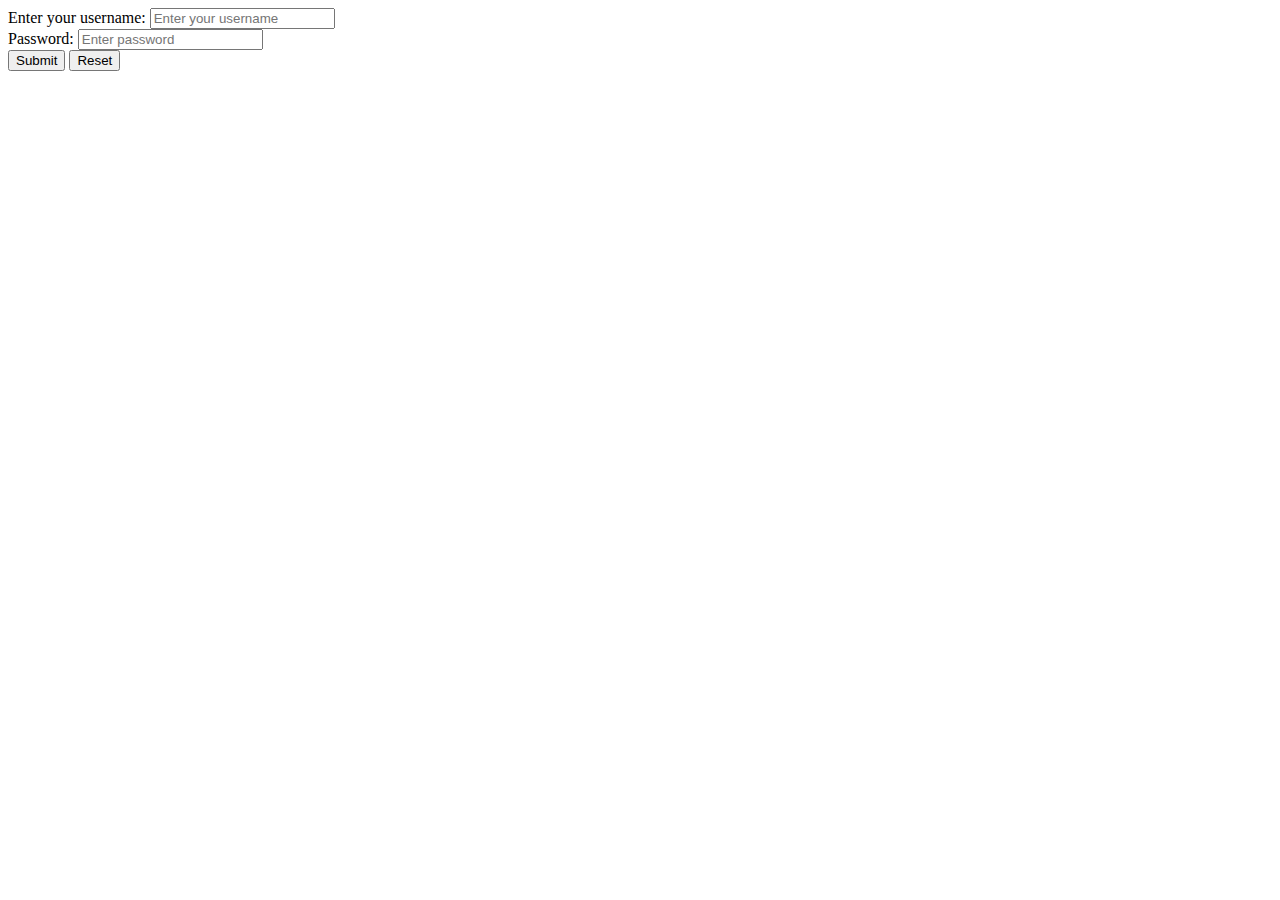
<file: forms/index.html>
<!DOCTYPE html>
<html lang="en">
<head>
    <meta charset="UTF-8">
    <meta name="viewport" content="width=device-width, initial-scale=1.0">
    <title>Forms</title>
</head>
<body>
    <form action="submit" method="post">
        <label for="Username">Enter your username: </label>
        <input type="text" id="Username" placeholder="Enter your username">
        <br>
        <label for="password">Password: </label>
        <input type="password" id="password" placeholder="Enter password">
        <br>
        <input type="submit" name="Submit" id="Submit" value="Submit">
        <input type="reset" name="Reset" id="Reset">
    </form>
    
</body>
</html>
</file>
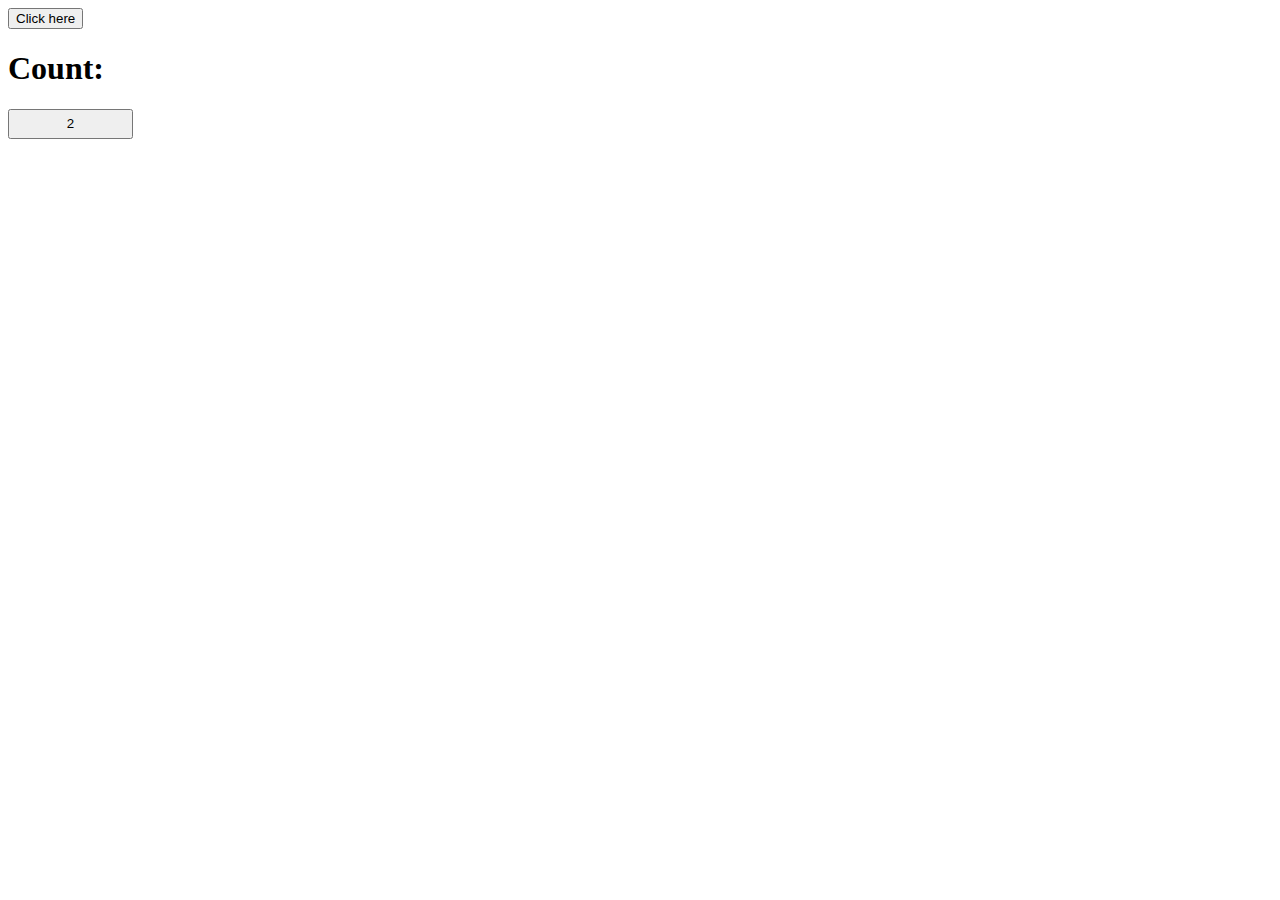
<file: lab-3/index.html>
<!DOCTYPE html>
<html lang="en">
<head>
    <meta charset="UTF-8">
    <meta name="viewport" content="width=device-width, initial-scale=1.0">
    <title>JS</title>
</head>
<body>
    <button> Click here</button>

    <h1>Count: </h1>
    <button style="height: 30px; width: 125px;"> 2 </button>

    <script src="Q1.js"></script>
</body>
</html>
</file>
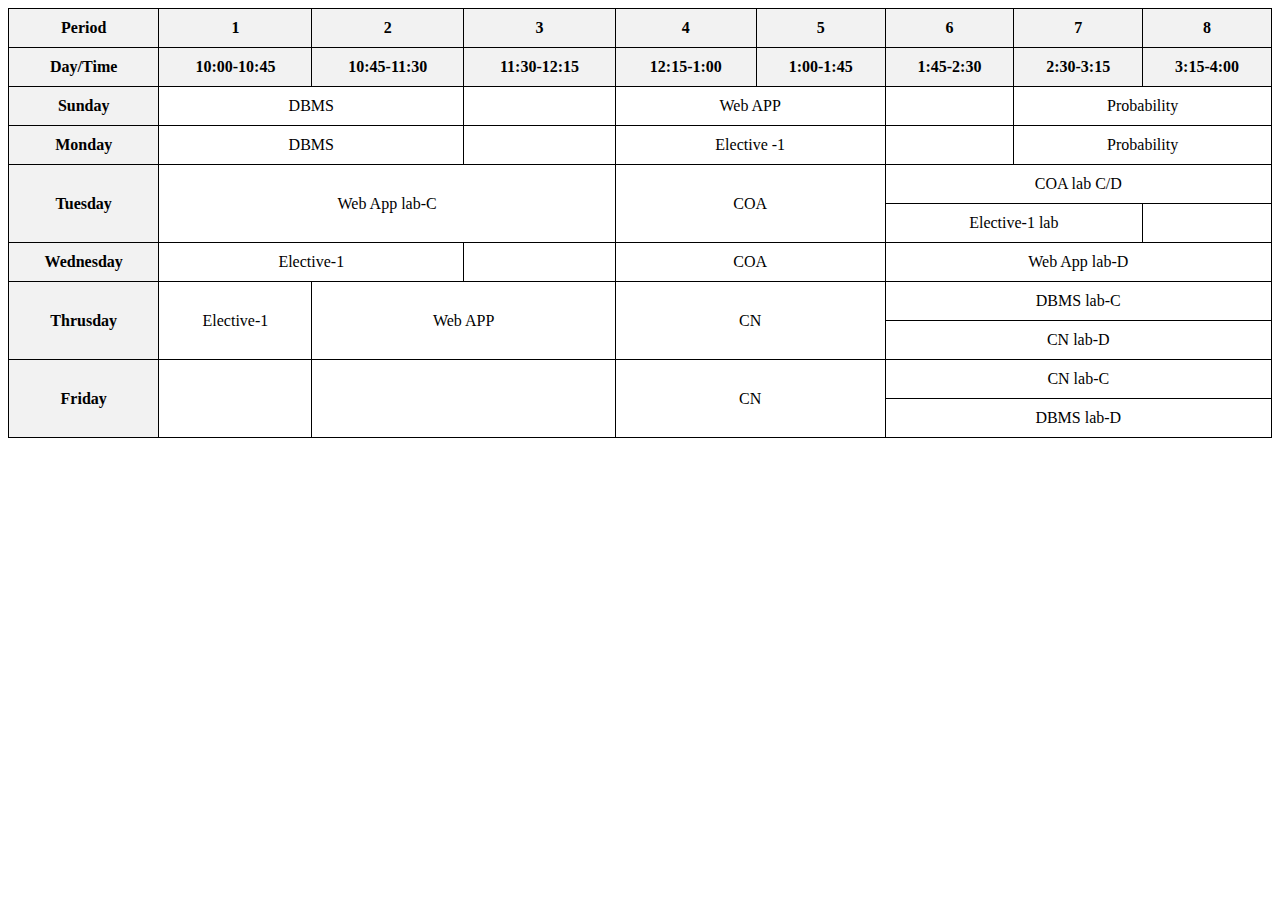
<file: Table-Routine/index.html>
<!DOCTYPE html>
<html lang="en">

<head>
    <meta charset="UTF-8">
    <meta name="viewport" content="width=device-width, initial-scale=1.0">
    <title>Website</title>
    <link rel="stylesheet" href="style.css">
</head>

<body>

    <table>
        <tr>
            <th>Period</th>
            <th>1</th>
            <th>2</th>
            <th>3</th>
            <th>4</th>
            <th>5</th>
            <th>6</th>
            <th>7</th>
            <th>8</th>
        </tr>
        <tr>
            <th>Day/Time</th>
            <th>10:00-10:45</th>
            <th>10:45-11:30</th>
            <th>11:30-12:15</th>
            <th>12:15-1:00</th>
            <th>1:00-1:45</th>
            <th>1:45-2:30</th>
            <th>2:30-3:15</th>
            <th>3:15-4:00</th>
        </tr>
        <tr>
            <th>Sunday</th>
            <td colspan="2">DBMS</td>
            <td></td>
            <td colspan="2">Web APP</td>
            <td></td>
            <td colspan="2">Probability</td>
        </tr>
        <tr>
            <th>Monday</th>
            <td colspan="2">DBMS</td>
            <td></td>
            <td colspan="2">Elective -1</td>
            <td></td>
            <td colspan="2">Probability</td>
        </tr>
        <tr>
            <th rowspan="2">Tuesday</th>
            <td colspan="3" rowspan="2">Web App lab-C</lab-C></td>
            <td colspan="2" rowspan="2">COA</td>
            <td colspan="3">COA lab C/D</td>
        </tr>
        <tr>
            
            <td colspan="2">Elective-1 lab</td>
            <td></td>
        </tr>
        <tr>
            <th>Wednesday</th>
            <td colspan="2">Elective-1</td>
            <td></td>
            <td colspan="2">COA</td>
            <td colspan="3">Web App lab-D</td>
        </tr>
        <tr>
            <th rowspan="2">Thrusday</th>
            <td rowspan="2">Elective-1</td>
            <td rowspan="2" colspan="2">Web APP</td>
            <td rowspan="2" colspan="2">CN</td>
            <td colspan="3">DBMS lab-C</td>
        </tr>
        <tr>
            <td colspan="3">CN lab-D</td>
        </tr>
        <tr>
            <th rowspan="2">Friday</th>
            <td rowspan="2"></td>
            <td rowspan="2" colspan="2"></td>
            <td rowspan="2" colspan="2">CN</td>
            <td colspan="3">CN lab-C</td>
        </tr>
        <tr>
            <td colspan="3">DBMS lab-D</td>
        </tr>


    </table>
</body>

</html>
</file>
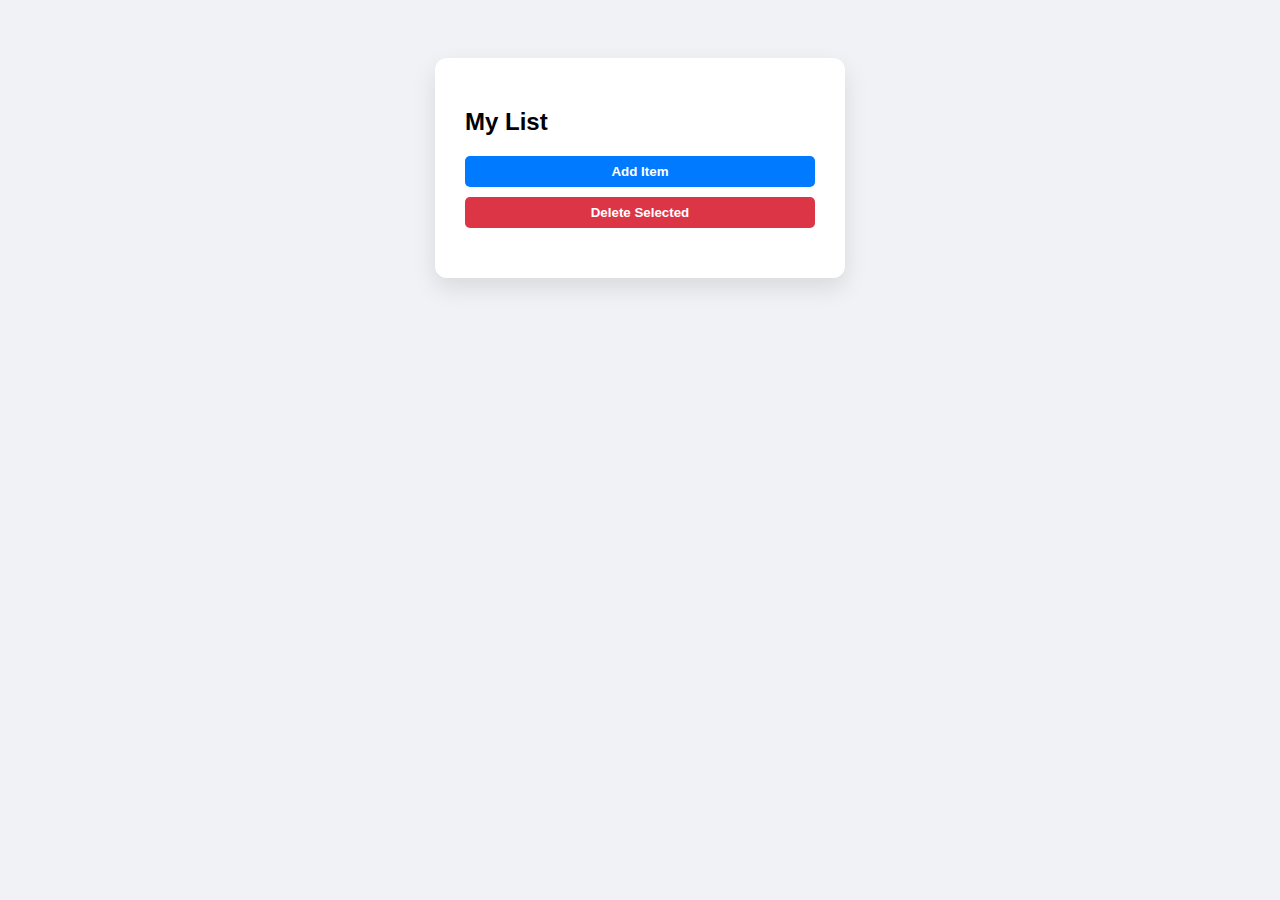
<file: lab-3/Q1/index.html>
<!DOCTYPE html>
<html lang="en">
<head>
    <meta charset="UTF-8">
    <title>Clean Task Manager</title>
    <link rel="stylesheet" href="style.css">
</head>
<body>

    <div class="container">
        <h2>My List</h2>
        
        <div class="main-controls">
            <button id="showInputBtn" onclick="toggleInput(true)">Add Item</button>
            <button onclick="removeSelected()" class="delete-btn">Delete Selected</button>
        </div>

        <div id="inputArea" class="hidden">
            <input type="text" id="itemInput" placeholder="Enter item name...">
            <button onclick="saveItem()" class="save-btn">Save</button>
            <button onclick="toggleInput(false)" class="cancel-btn">Cancel</button>
        </div>

        <ul id="myList"></ul>
    </div>

    <script src="script.js"></script>
</body>
</html>
</file>
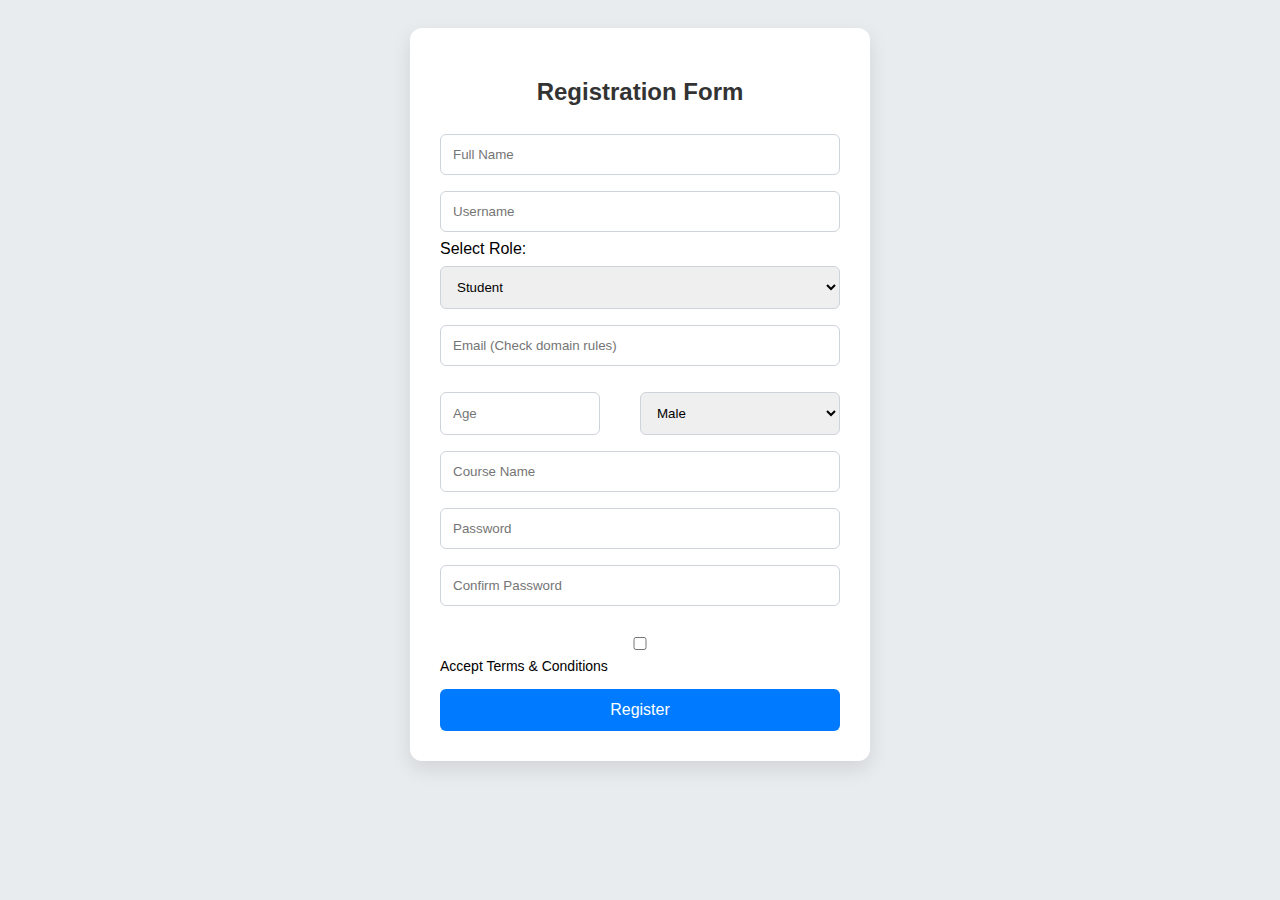
<file: lab-3/Q2/index.html>
<!DOCTYPE html>
<html lang="en">
<head>
    <meta charset="UTF-8">
    <meta name="viewport" content="width=device-width, initial-scale=1.0">
    <title>Registration Form</title>
    <link rel="stylesheet" href="style.css">
</head>
<body>

    <div class="form-card">
        <h2>Registration Form</h2>
        <form id="regForm">
            <input type="text" id="fullName" placeholder="Full Name" required>

            <input type="text" id="username" placeholder="Username" required>

            <label for="role">Select Role:</label>
            <select id="role">
                <option value="Student">Student</option>
                <option value="Teacher">Teacher</option>
            </select>

            <input type="email" id="email" placeholder="Email (Check domain rules)" required>
            <span id="emailError" class="error-msg"></span>

            <div class="row">
                <input type="number" id="age" placeholder="Age" required style="width: 40%;">
                <select id="gender" style="width: 50%;">
                    <option value="Male">Male</option>
                    <option value="Female">Female</option>
                    <option value="Other">Other</option>
                </select>
            </div>

            <input type="text" id="course" placeholder="Course Name" required>

            <input type="password" id="password" placeholder="Password" required>
            <input type="password" id="confirmPass" placeholder="Confirm Password" required>
            <span id="passError" class="error-msg"></span>

            <div class="terms">
                <input type="checkbox" id="terms" required>
                <label for="terms">Accept Terms & Conditions</label>
            </div>

            <button type="submit">Register</button>
        </form>
    </div>

    <script src="script.js"></script>
</body>
</html>
</file>
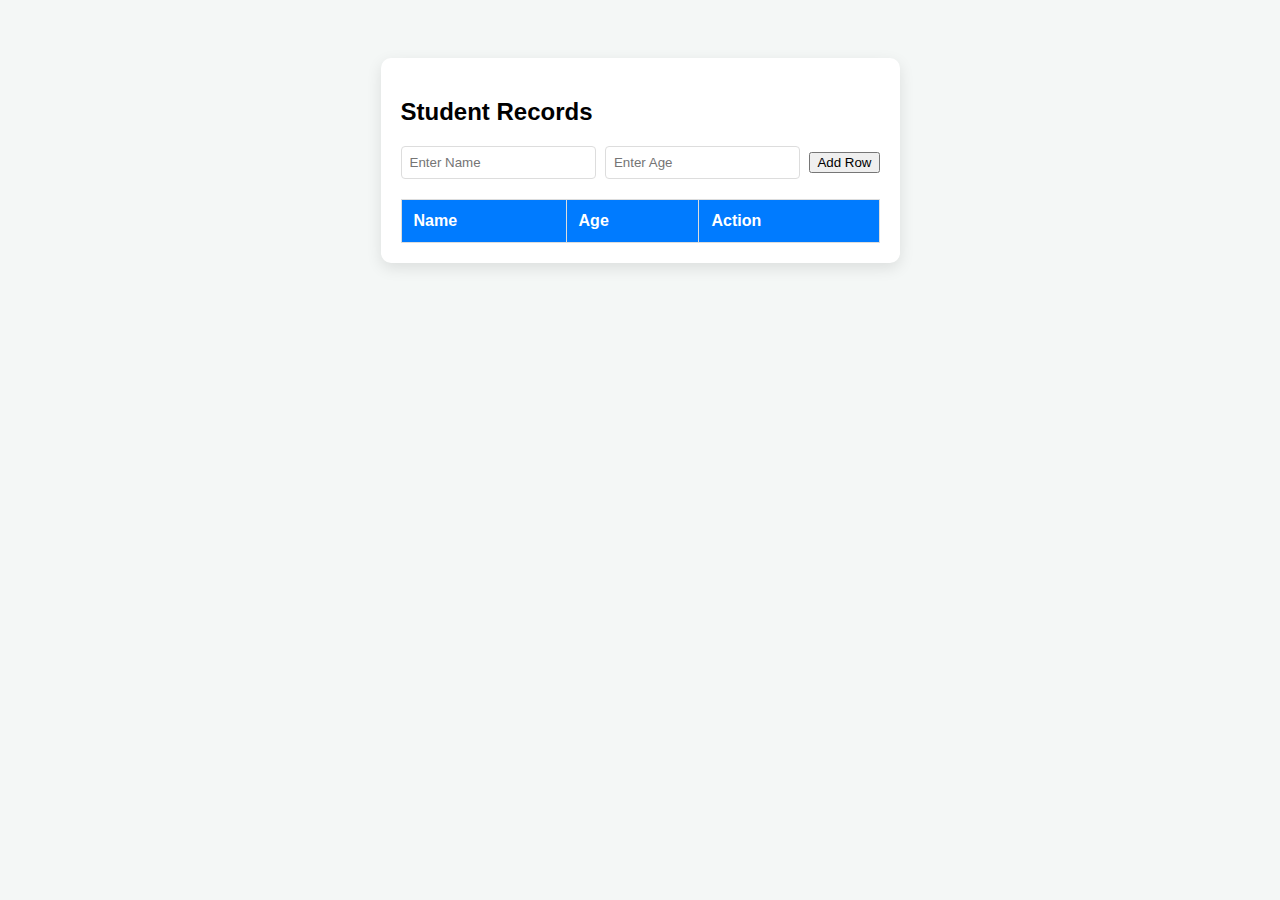
<file: lab-3/Q3/index.html>
<!DOCTYPE html>
<html lang="en">
<head>
    <meta charset="UTF-8">
    <title>Dynamic Table</title>
    <link rel="stylesheet" href="style.css">
</head>
<body>

    <div class="container">
        <h2>Student Records</h2>
        
        <div class="controls">
            <input type="text" id="nameInput" placeholder="Enter Name">
            <input type="text" id="ageInput" placeholder="Enter Age">
            <button onclick="addRow()">Add Row</button>
        </div>

        <table id="myTable">
            <thead>
                <tr>
                    <th>Name</th>
                    <th>Age</th>
                    <th>Action</th>
                </tr>
            </thead>
            <tbody id="tableBody">
                </tbody>
        </table>
    </div>

    <script src="script.js"></script>
</body>
</html>
</file>
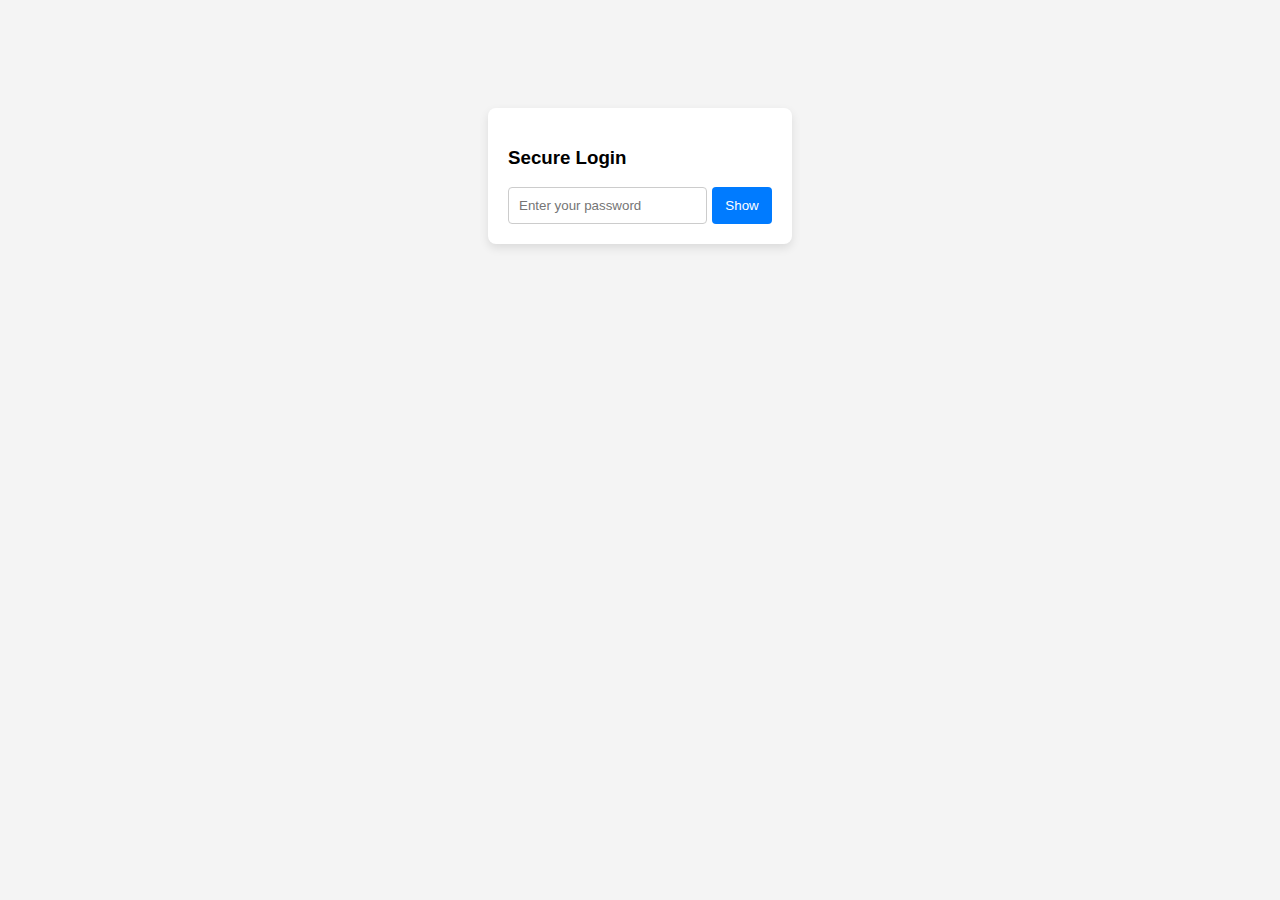
<file: lab-3/Q5/index.html>
<!DOCTYPE html>
<html lang="en">
<head>
    <meta charset="UTF-8">
    <title>Show/Hide Password</title>
    <link rel="stylesheet" href="style.css">
</head>
<body>

    <div class="container">
        <h3>Secure Login</h3>
        <div class="input-group">
            <input type="password" id="passField" placeholder="Enter your password">
            <button id="toggleBtn" onclick="togglePassword()">Show</button>
        </div>
    </div>

    <script src="script.js"></script>
</body>
</html>
</file>
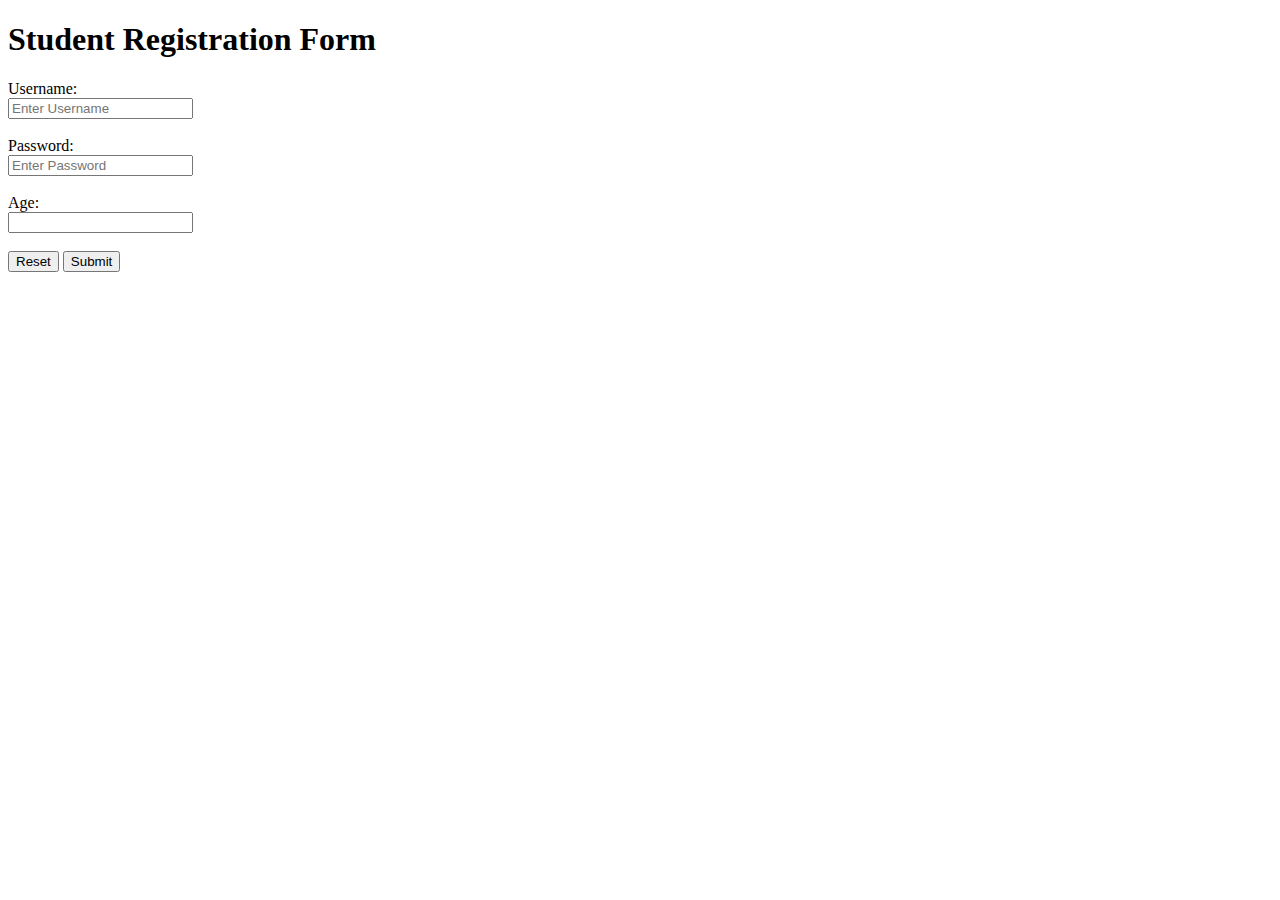
<file: forms/form.html>
<!DOCTYPE html>
<html lang="en">
<head>
    <meta charset="UTF-8">
    <meta name="viewport" content="width=device-width, initial-scale=1.0">
    <title>Forms</title>
</head>
<body>
    <h1>Student Registration Form</h1>
    <form action="" method="post">
        <label for="username">Username: </label><br>
        <input type="text" required pattern="[A-Za-z\s]{3,50}" id="username" placeholder="Enter Username">
        <br><br>
        <label for="password">Password: </label><br>
        <input type="password" id="password" placeholder="Enter Password">
        <br><br>
        <label for="age">Age:</label><br>
        <input type="number" name="age" id="age">
        <br><br>

        <label for=""></label>
        <input type="reset" id="reset">
        <input type="submit" id="submit">
    </form>
    <br>
    
</body>
</html>
</file>
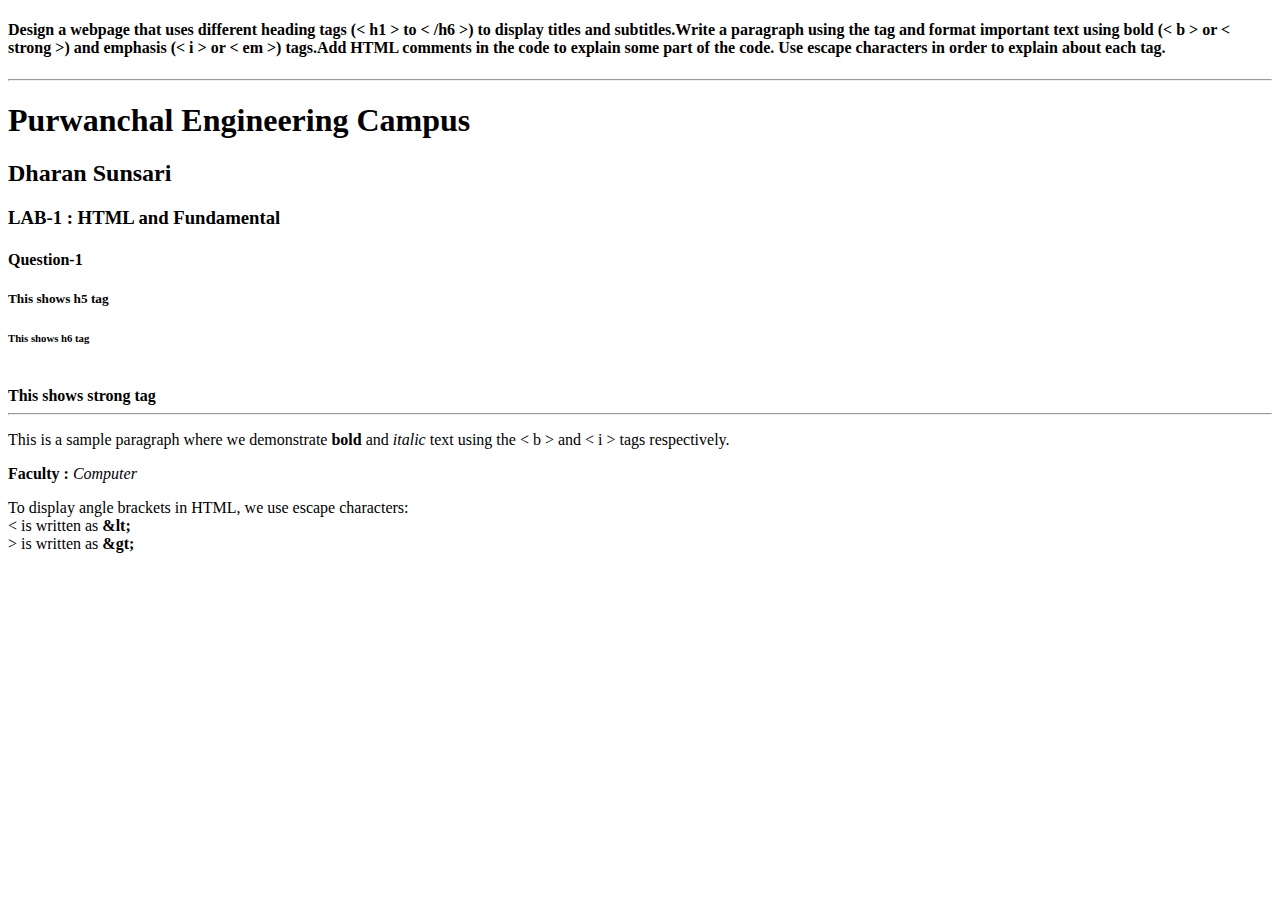
<file: lab-1/1.htm>
<!DOCTYPE html>
<html lang="en">

<head>
    <meta charset="UTF-8">
    <meta name="viewport" content="width=device-width, initial-scale=1.0">
    <title>Lab-1</title>
</head>

<body>
    <header>
        <!-- Main heading of the webpage -->
        <h4>Design a webpage that uses different heading tags (&lt h1 &gt to &lt /h6 &gt) to display titles and
            subtitles.Write a paragraph using the tag and format important text using bold (&lt b &gt or &lt strong &gt)
            and emphasis (&lt i &gt or &lt em &gt) tags.Add HTML comments in the code to explain some part of the code.
            Use escape characters in order to explain about each tag.</h4>
        <hr>
    </header>
    <!-- Subheadings using different heading tags -->
    <h1>Purwanchal Engineering Campus </h1>
    <h2>Dharan Sunsari</h2>
    <h3>LAB-1 : HTML and Fundamental</h3>
    <h4>Question-1 </h4>
    <h5>This shows h5 tag</h5>
    <h6>This  shows h6 tag</h6>
    <br>
    <strong>This  shows strong tag </strong>
    <hr>

    <!-- Paragraph demonstrating the use of strong and emphasis tags -->
    <p>This is a sample paragraph where we demonstrate <b>bold</b> and <i>italic</i> text using the &lt b &gt and &lt i
        &gt tags respectively.</p>
    <b>Faculty : </b> <i>Computer</i>

    <!-- Explanation of escape characters for angle brackets -->
    <p>
        To display angle brackets in HTML, we use escape characters:
        <br>
        &lt; is written as <strong>&amp;lt;</strong><br>
        &gt; is written as <strong>&amp;gt;</strong>
    </p>
</body>

</html>
</file>
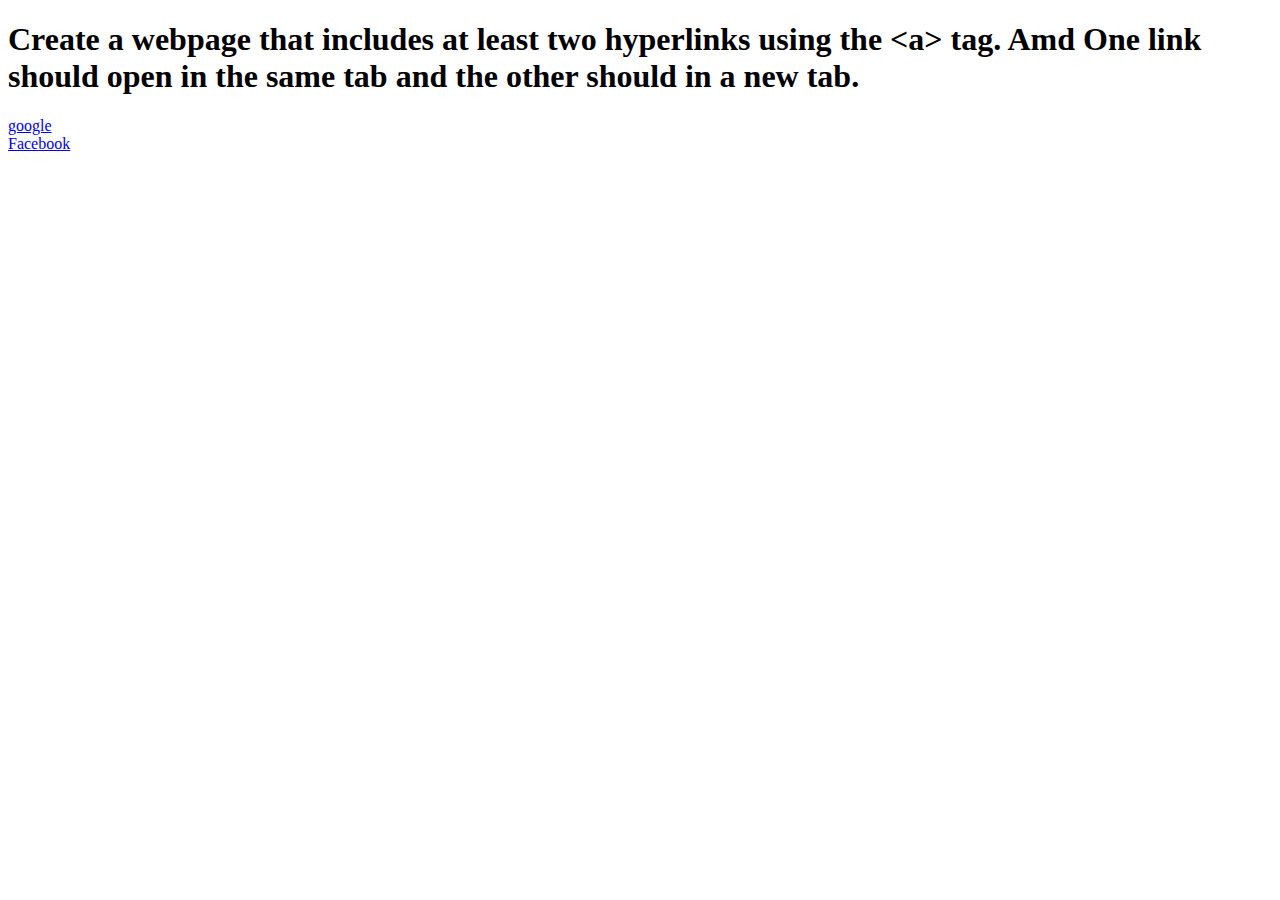
<file: lab-1/2.htm>
<!DOCTYPE html>
<html lang="en">
<head>
    <meta charset="UTF-8">
    <meta name="viewport" content="width=device-width, initial-scale=1.0">
    <title>Lab-2</title>
</head>
<body>
    <h1>Create a webpage that includes at least two hyperlinks using the &lt;a&gt; tag. Amd One link should open in the same tab and the other should in a new tab.</h1>
    <div>
        <!-- href attribute is used to specify the URL of the page the link goes to. -->
        <!-- target attribute is used to specify where to open the linked document. _self opens the link in the same tab, while _blank opens it in a new tab. rel="noopener" is used for security reasons when using target="_blank". -->
        <a href="https://www.google.com" target="_self">google</a>
    </div>
    <div>
        <a href="https://www.facebook.com" target="_blank" rel="noopener">Facebook</a>
    </div>
</body>
</html>
</file>
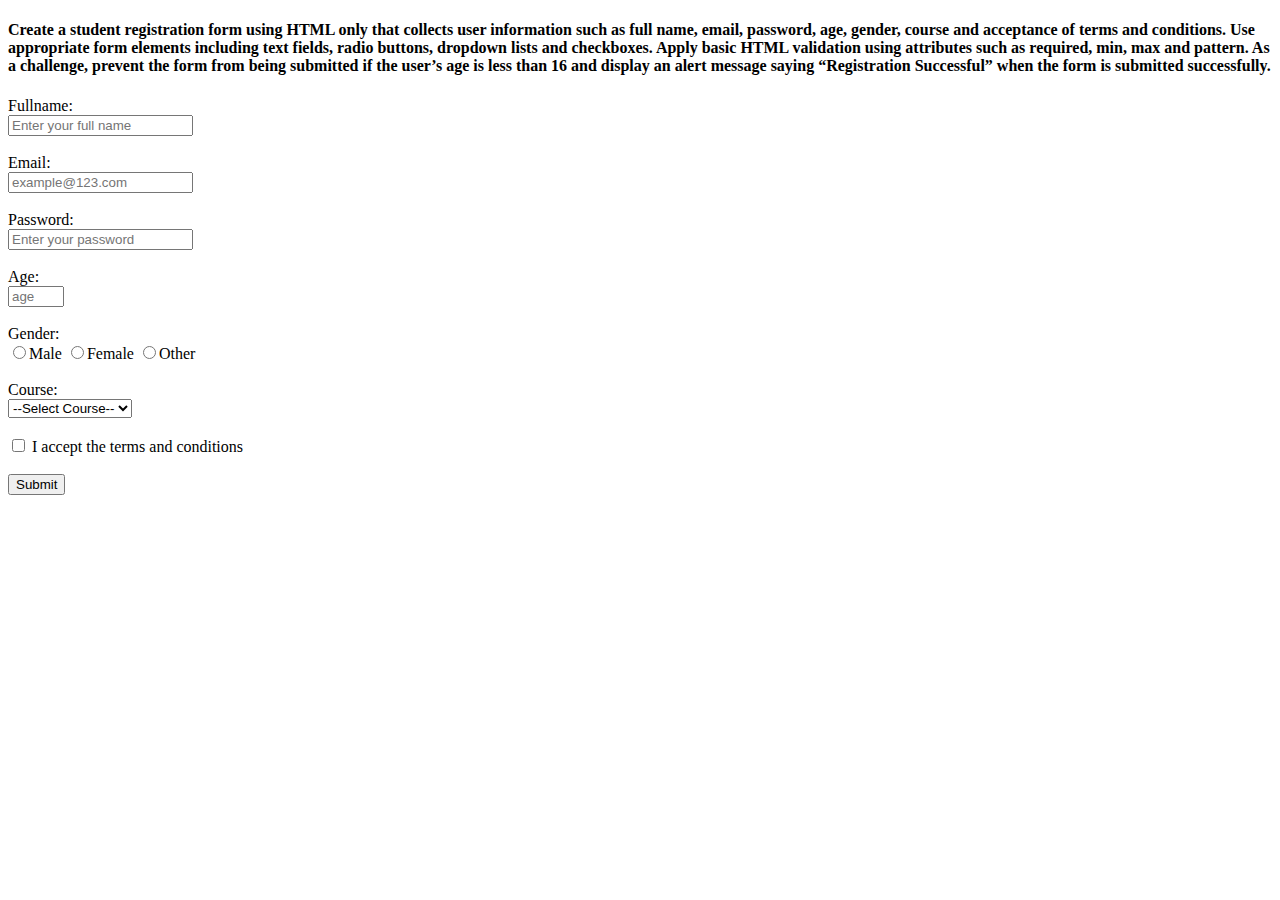
<file: lab-1/3.htm>
<!DOCTYPE html> 
<html lang="en">

<head>
    <meta charset="UTF-8">
    <meta name="viewport" content="width=device-width, initial-scale=1.0">
    <title>Lab-3</title>
</head>

<body>
    <h4>Create a student registration form using HTML only that collects
        user information such as full name, email, password, age, gender,
        course and acceptance of terms and conditions. Use appropriate
        form elements including text fields, radio buttons, dropdown lists
        and checkboxes. Apply basic HTML validation using attributes
        such as required, min, max and pattern. As a challenge, prevent
        the form from being submitted if the user’s age is less than 16 and
        display an alert message saying “Registration Successful” when
        the form is submitted successfully.</h4>

    <!-- onSubmit attribute in form tag calls the validateForm() function to validate the form before submission. -->
    <form method="post" onsubmit="return validateForm()">

        <!-- for and id is used to associate the label with the input field. id attribute in input should match the for attribute in label. pattern attribute is used for basic validation. required attribute makes the field mandatory. -->
        <label for="fullname">Fullname:</label><br>
        <input type="text" id="fullname" name="fullname" pattern="[A-Za-z\s]+" required
            placeholder="Enter your full name"><br><br>
        <label for="email">Email:</label><br>
        <input type="email" id="email" name="email" pattern="[a-z0-9._%+-]+@[a-z0-9.-]+\.[a-z]{2,}$" required
            placeholder="example@123.com"><br><br>
        <label for="password">Password:</label><br>
        <input type="password" id="password" name="password" pattern=".{6,}" required
            placeholder="Enter your password"><br><br>
        <label for="age">Age:</label><br>
        <input type="number" id="age" name="age" min="16" max="60" required placeholder="age"><br><br>
        <label>Gender:</label><br>

        <!-- radio buttons are used for selecting one option from multiple choices. -->
        <label><input type="radio" name="gender" value="male" required>Male</label>
        <label><input type="radio" name="gender" value="female">Female</label>
        <label><input type="radio" name="gender" value="other">Other</label><br><br>

        <label for="course">Course:</label><br>
        <!-- select is used to create a dropdown list. -->
        <select id="course" name="course" required>
            <option value="">--Select Course--</option>
            <option>BE Computer</option>
            <option>BE Civil</option>
            <option>BE Electrical</option>
            <option>BE Mechanical</option>
            <option>BE Electronics</option>
        </select><br><br>
        <!-- checkbox is used for selecting multiple options. -->
        <input type="checkbox" id="terms" name="terms" required>
        <label for="terms">I accept the terms and conditions</label><br><br>
        <input type="submit" value="Submit">
    </form>
    <script>
        function validateForm() {
            let age = parseInt(document.getElementById("age").value);
            if (age < 16 || age > 60) {
                alert("Age must be at least 16 and less than 60");
                return false;
            }
            alert("Registration Successful");
            return true;
        }

    </script>

</body>

</html>
</file>
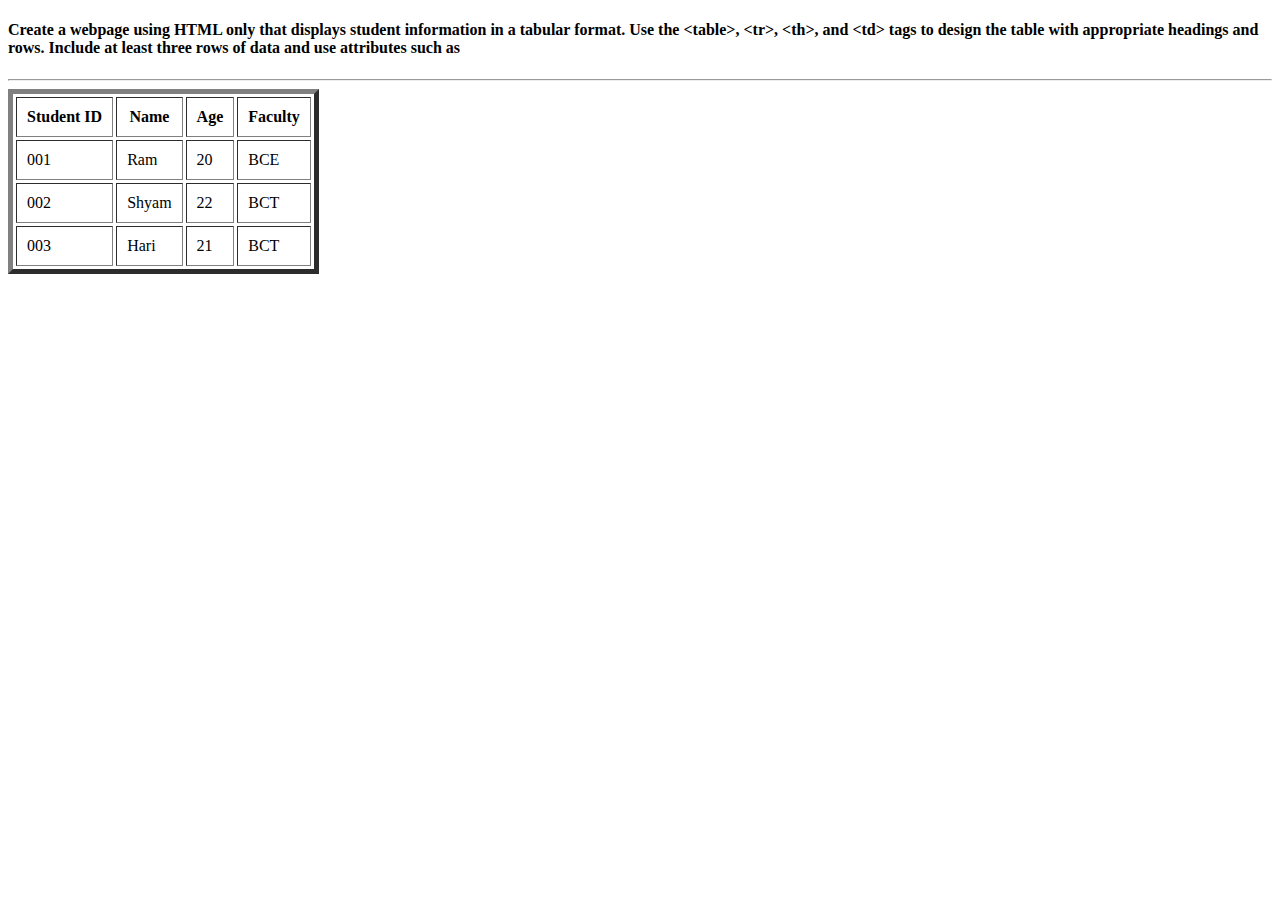
<file: lab-1/5.htm>
<!DOCTYPE html>
<html lang="en">

<head>
    <meta charset="UTF-8">
    <meta name="viewport" content="width=device-width, initial-scale=1.0">
    <title>Lab-5</title>
</head>

<body>
    <h4>Create a webpage using HTML only that displays student
        information in a tabular format. Use the &lt;table&gt;, &lt;tr&gt;, &lt;th&gt;, and
        &lt;td&gt; tags to design the table with appropriate headings and rows.
        Include at least three rows of data and use attributes such as
    </h4>
    <hr>
    <!-- border is used to set the border width of the table, cellpadding is used to set the space between the cell content and cell border, and cellspacing is used to set the space between individual table cells. -->
    <!-- tr is used to define a row in the table, th is used to define a header cell in the table, and td is used to define a standard data cell in the table. -->

    <table border="5" cellpadding="10" cellspacing="3">
        <tr>
            <th>Student ID</th>
            <th>Name</th>
            <th>Age</th>
            <th>Faculty</th>
        </tr>
        <tr>
            <td>001</td>
            <td>Ram</td>
            <td>20</td>
            <td>BCE</td>
        </tr>
        <tr>
            <td>002</td>
            <td>Shyam</td>
            <td>22</td>
            <td>BCT</td>
        </tr>
        <tr>
            <td>003</td>
            <td>Hari</td>
            <td>21</td>
            <td>BCT</td>
        </tr>
</body>

</html>
</file>
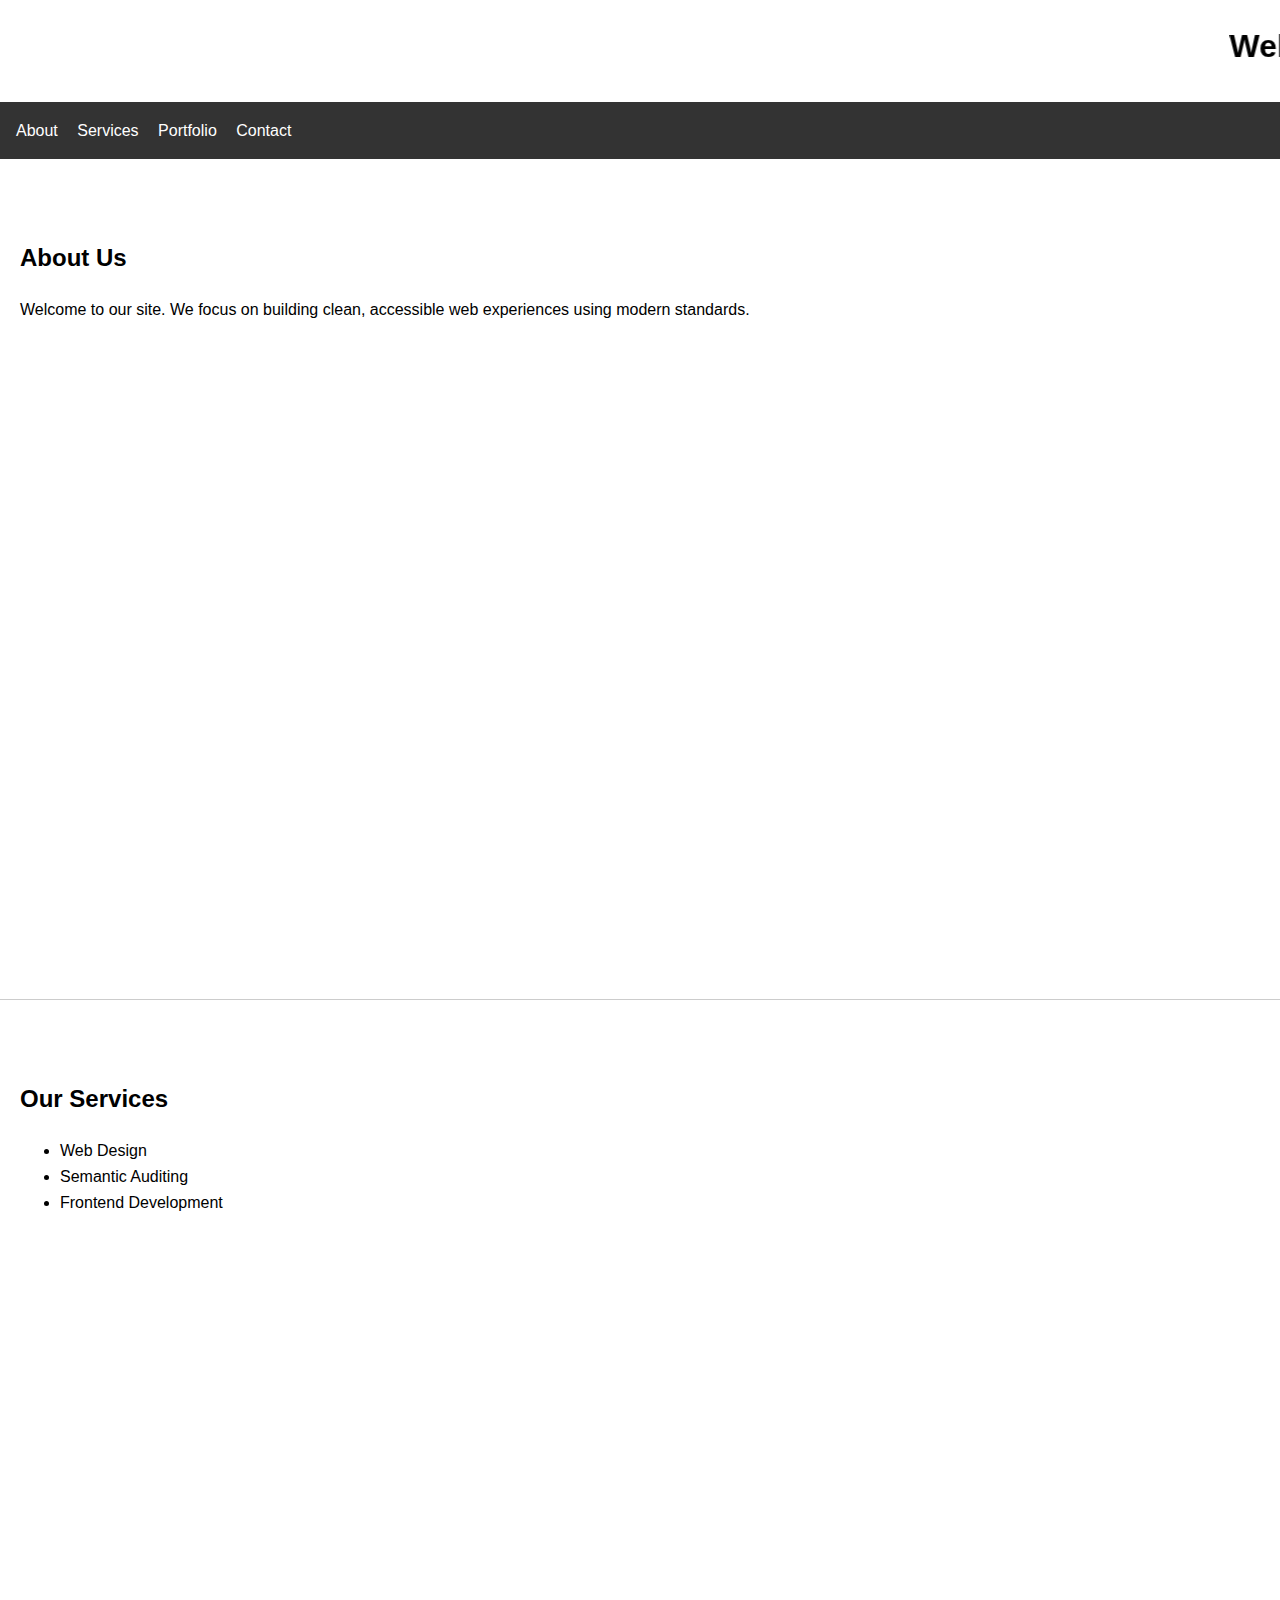
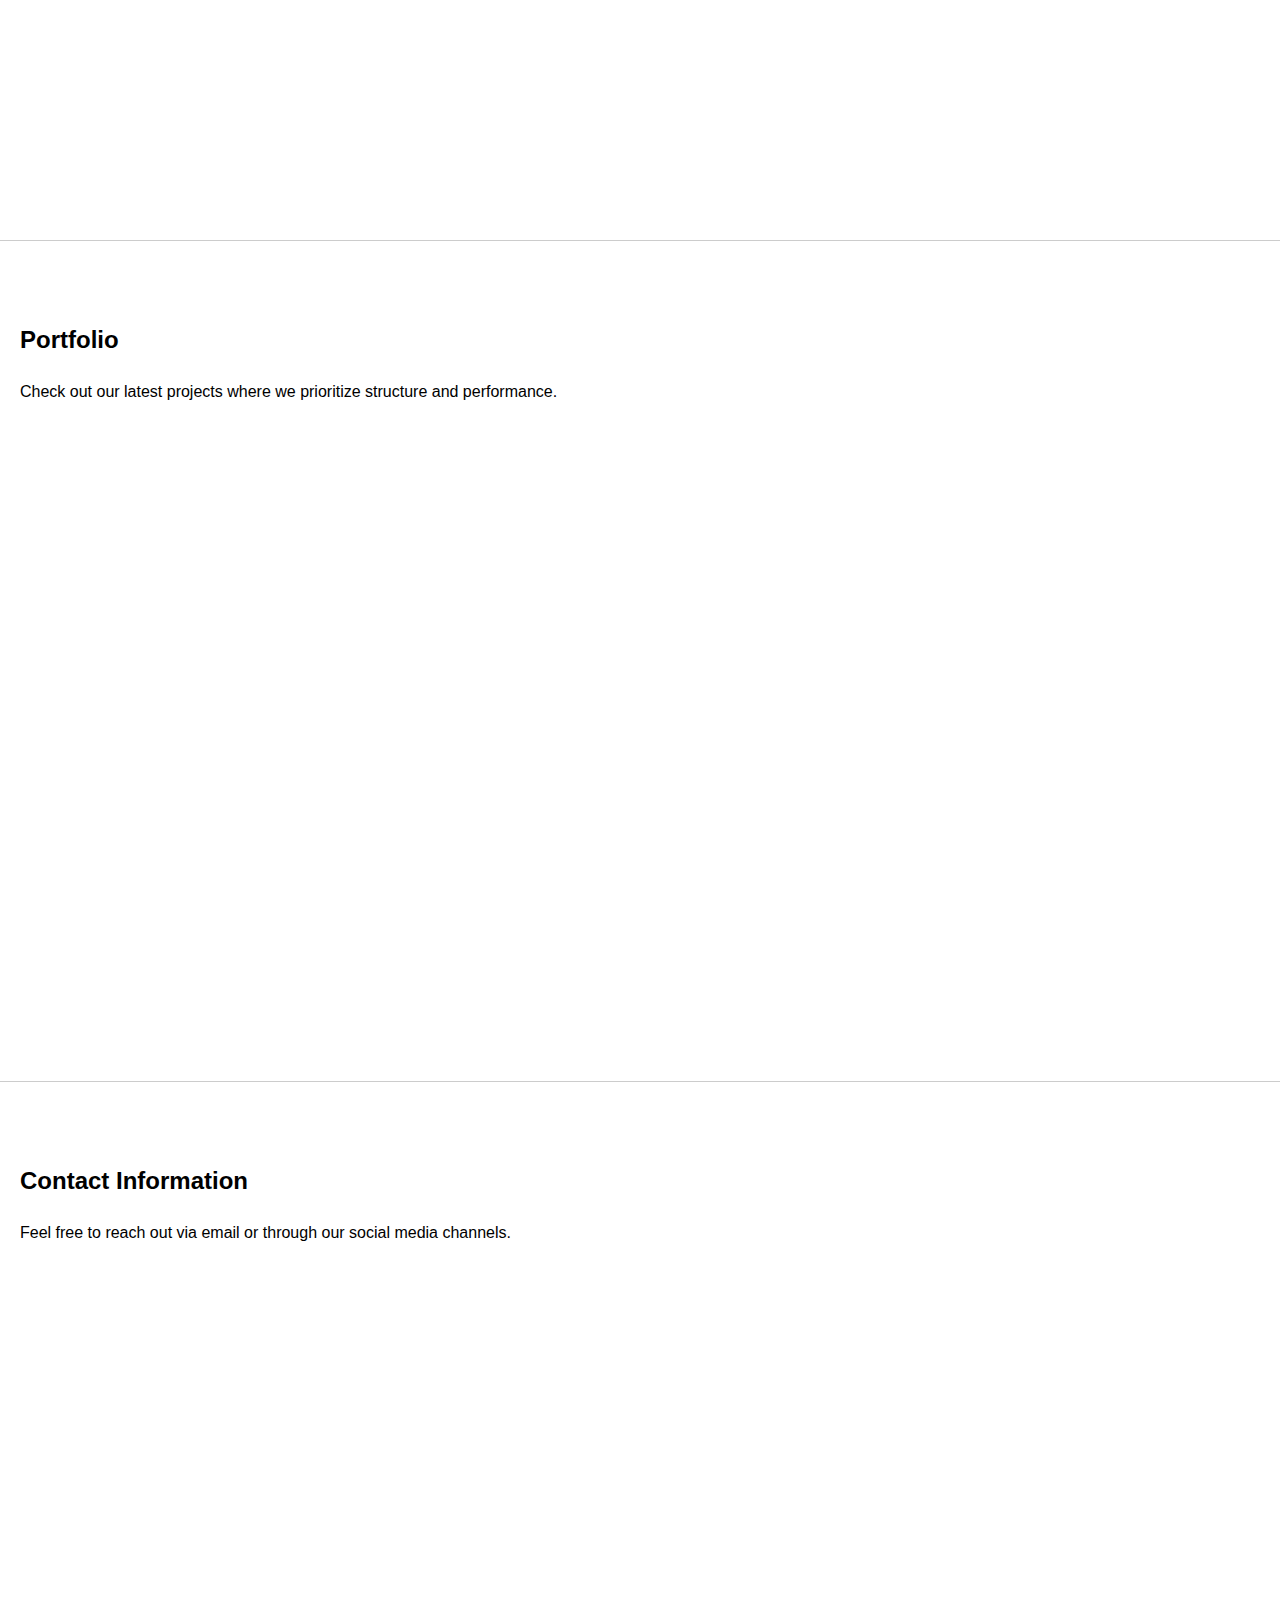
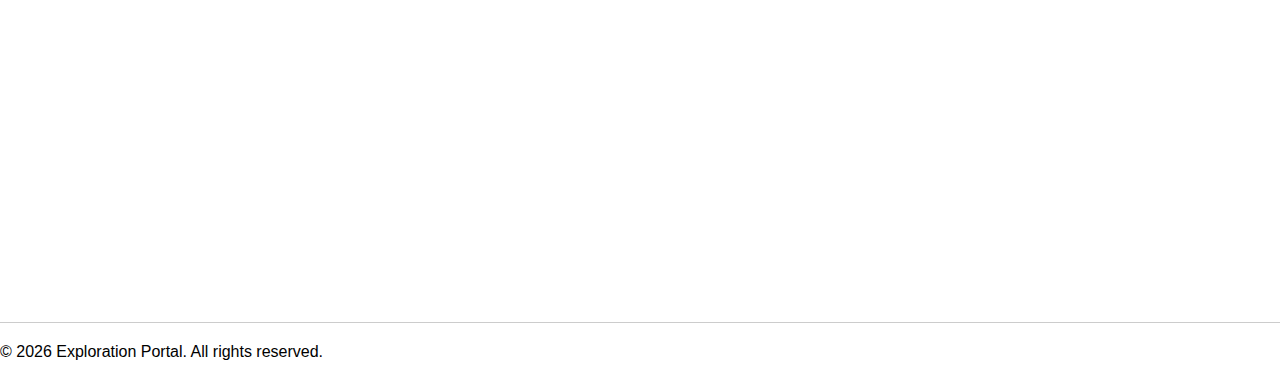
<file: lab-1/6.htm>
<!DOCTYPE html>
<html lang="en">
<head>
    <meta charset="UTF-8">
    <meta name="viewport" content="width=device-width, initial-scale=1.0">
    <title>Lab-6</title>
    <style>
        /* Adding smooth scrolling for a better user experience */
        html {
            scroll-behavior: smooth;
        }
        body {
            font-family: sans-serif;
            line-height: 1.6;
            margin: 0;
            padding: 0;
        }
        section {
            padding: 60px 20px;
            height: 80vh; /* Adds height so you can see the scrolling effect */
            border-bottom: 1px solid #ccc;
        }
        nav {
            background: #333;
            padding: 1rem;
            position: sticky;
            top: 0;
        }
        nav a {
            color: white;
            margin-right: 15px;
            text-decoration: none;
        }
    </style>
</head>
<body>

    <header>
        <marquee behavior="" direction="">
        <h1>Welcome</h1>
        </marquee>
    </header>

    <nav>
        <a href="#about">About</a>
        <a href="#services">Services</a>
        <a href="#portfolio">Portfolio</a>
        <a href="#contact">Contact</a>
    </nav>

    <main>
        
        <section id="about">
            <h2>About Us</h2>
            <p>Welcome to our site. We focus on building clean, accessible web experiences using modern standards.</p>
        </section>

        <section id="services">
            <h2>Our Services</h2>
            <ul>
                <li>Web Design</li>
                <li>Semantic Auditing</li>
                <li>Frontend Development</li>
            </ul>
        </section>

        <section id="portfolio">
            <h2>Portfolio</h2>
            <p>Check out our latest projects where we prioritize structure and performance.</p>
        </section>

        <section id="contact">
            <h2>Contact Information</h2>
            <p>Feel free to reach out via email or through our social media channels.</p>
        </section>

    </main>

    <footer>
        <p>&copy; 2026 Exploration Portal. All rights reserved.</p>
    </footer>

</body>
</html>
</file>
<file: Table-Routine/style.css>
table {
      border-collapse: collapse;
      width: 100%;
      text-align: center;
    }

    th, td {
      border: 1px solid black;
      padding: 10px;
      white-space: nowrap;
    }

    th {
      background-color: #f2f2f2;
    }
</file>
<file: lab-3/Q1/style.css>
body {
    font-family: 'Segoe UI', sans-serif;
    display: flex;
    justify-content: center;
    padding: 50px;
    background-color: #f0f2f5;
}

.container {
    background: white;
    padding: 30px;
    border-radius: 12px;
    box-shadow: 0 10px 25px rgba(0, 0, 0, 0.1);
    width: 350px;
}

/* this class hides things*/
.hidden {
    display: none;
}

.main-controls {
    margin-bottom: 15px;
}

#inputArea {
    margin-bottom: 15px;
    padding: 10px;
    background: #e9ecef;
    border-radius: 8px;
}

input {
    padding: 8px;
    width: 60%;
    border: 1px solid #ddd;
    border-radius: 4px;
}

button {
    padding: 8px 12px;
    cursor: pointer;
    border-radius: 5px;
    border: none;
    font-weight: bold;
}

#showInputBtn {
    background: #007bff;
    color: white;
    width: 100%;
    margin-bottom: 10px;
}

.save-btn {
    background: #28a745;
    color: white;
}

.cancel-btn {
    background: #6c757d;
    color: white;
}

.delete-btn {
    background: #dc3545;
    color: white;
    width: 100%;
}

ul {
    list-style: none;
    padding: 0;
    margin-top: 20px;
}

li {
    padding: 12px;
    border-bottom: 1px solid #eee;
    cursor: pointer;
    transition: 0.3s;
    border-radius: 4px;
}

li:hover {
    background: #f8f9fa;
}

.selected {
    background-color: #cfe2ff !important;
    border-left: 4px solid #007bff;
}
</file>
<file: lab-3/Q2/style.css>
/* General Layout */
body {
    font-family: 'Segoe UI', Tahoma, Geneva, Verdana, sans-serif;
    background-color: #e9ecef;
    display: flex;
    justify-content: center;
    padding: 20px;
}

.form-card {
    background: white;
    padding: 30px;
    border-radius: 12px;
    box-shadow: 0 8px 20px rgba(0,0,0,0.1);
    width: 100%;
    max-width: 400px;
}

h2 { text-align: center; color: #333; margin-bottom: 20px; }

/* Input Styling */
input, select {
    width: 100%;
    padding: 12px;
    margin: 8px 0;
    border: 1px solid #ced4da;
    border-radius: 6px;
    box-sizing: border-box; /* Ensures padding doesn't break width */
}

/* Red Highlight for Invalid Inputs */
.invalid {
    border: 2px solid #dc3545 !important;
    background-color: #fff8f8;
}

/* Error Message Text */
.error-msg {
    color: #dc3545;
    font-size: 12px;
    font-weight: bold;
    display: block;
    margin-bottom: 10px;
}

.row { display: flex; justify-content: space-between; }

.terms { font-size: 14px; margin: 15px 0; }

button {
    width: 100%;
    padding: 12px;
    background-color: #007bff;
    color: white;
    border: none;
    border-radius: 6px;
    font-size: 16px;
    cursor: pointer;
    transition: background 0.3s;
}

button:hover { background-color: #0056b3; }
</file>
<file: lab-3/Q3/style.css>
body {
    font-family: sans-serif;
    display: flex;
    justify-content: center;
    padding: 50px;
    background: #f4f7f6;
}

.container {
    background: white;
    padding: 20px;
    border-radius: 10px;
    box-shadow: 0 5px 15px rgba(0, 0, 0, 0.1);
}

.controls {
    margin-bottom: 20px;
}

input {
    padding: 8px;
    margin-right: 5px;
    border: 1px solid #ddd;
    border-radius: 4px;
}

table {
    width: 100%;
    border-collapse: collapse;
    margin-top: 10px;
}

th,
td {
    border: 1px solid #ddd;
    padding: 12px;
    text-align: left;
}

th {
    background-color: #007bff;
    color: white;
}

.delete-btn {
    background-color: #ff4d4d;
    color: white;
    border: none;
    padding: 5px 10px;
    cursor: pointer;
    border-radius: 4px;
}

.delete-btn:hover {
    background-color: #cc0000;
}
</file>
<file: lab-3/Q5/style.css>
body { font-family: sans-serif; display: flex; justify-content: center; padding-top: 100px; background: #f4f4f4; }
.container { background: white; padding: 20px; border-radius: 8px; box-shadow: 0 4px 10px rgba(0,0,0,0.1); }

.input-group { display: flex; gap: 5px; }

input {
    padding: 10px;
    border: 1px solid #ccc;
    border-radius: 4px;
    outline: none;
}

button {
    padding: 10px;
    background: #007bff;
    color: white;
    border: none;
    border-radius: 4px;
    cursor: pointer;
    width: 60px;
}

button:hover { background: #0056b3; }
</file>
